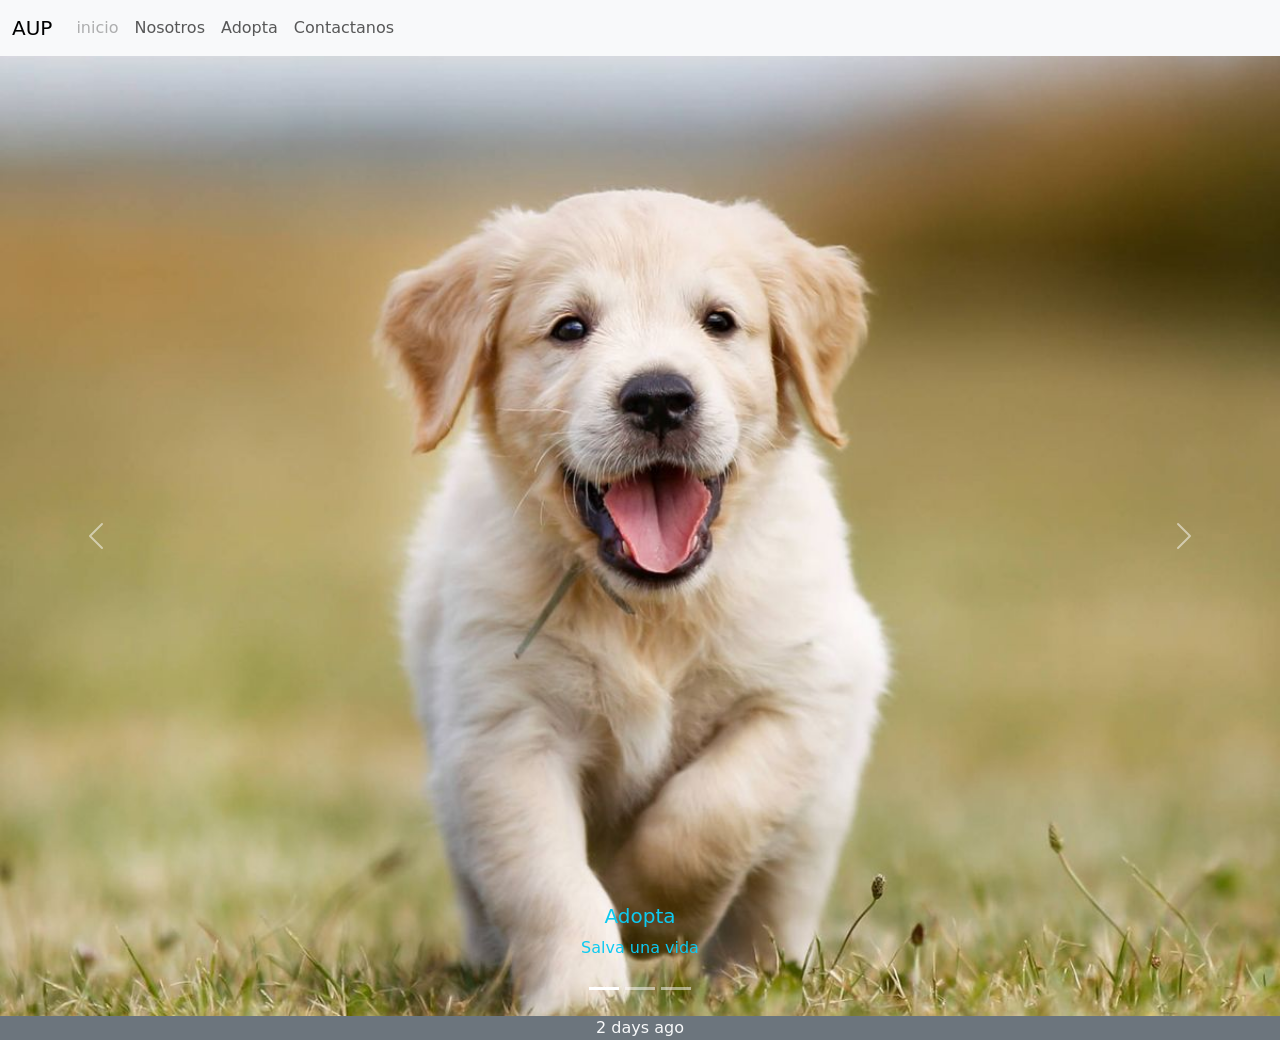
<file: index.html>
<!DOCTYPE html>
<html>
    <head>
        <meta charset="utf-8">
        <meta name="viewport" content="width=device-width, initial-scale=1">
        <link href="https://cdn.jsdelivr.net/npm/bootstrap@5.2.3/dist/css/bootstrap.min.css" rel="stylesheet">
        <title>Ayuda a un peludo</title>
    </head>
    <body>
        <header>
            <nav class="navbar navbar-expand-sm bg-light navbar-light">
                <div class="container-fluid">
                    <a class="navbar-brand" href="#">AUP</a>
                    <button class="navbar-toggler" type="button" data-bs-toggle="collapse" data-bs-target="#navbarNav" aria-controls="navbarNav" aria-expanded="false" aria-label="Toggle navigation">
                        <span class="navbar-toggler-icon"></span>
                    </button>
                    <div class="collapse navbar-collapse" id="navbarNav">
                        <ul class="navbar-nav">
                            <li class="nav-item">
                                <a class="nav-link disabled" aria-current="page" href="#">inicio</a>
                            </li>
                            <li class="nav-item">
                                <a class="nav-link" href="nosotros.html">Nosotros</a>
                            </li>
                            <li class="nav-item">
                                <a class="nav-link" href="adopta.html">Adopta</a>
                            </li>
                            <li class="nav-item">
                                <a class="nav-link" href="contactanos.html">Contactanos</a>
                            </li>
                        </ul>
                    </div>
                </div>
            </nav>
        </header>
        <div id="carouselExampleCaptions" class="carousel slide">
            <div class="carousel-indicators">
                <button type="button" data-bs-target="#carouselExampleCaptions" data-bs-slide-to="0" class="active" aria-current="true" aria-label="Slide 1"></button>
                <button type="button" data-bs-target="#carouselExampleCaptions" data-bs-slide-to="1" aria-label="Slide 2"></button>
                <button type="button" data-bs-target="#carouselExampleCaptions" data-bs-slide-to="2" aria-label="Slide 3"></button>
            </div>
            <div class="carousel-inner">
                <div class="carousel-item active" >
                    <a href="adopta.html">
                        <img src="img/carousel_1.jpg" class="d-block w-100" alt="...">
                    </a>
                    <div class="carousel-caption d-none d-md-block">
                        <h5 class="text-info ">Adopta</h5>
                        <p class="text-info">Salva una vida</p>
                    </div>
                    </div>
                    <div class="carousel-item">
                        <a href="adopta.html">
                            <img src="img/carousel_2.webp" class="d-block w-100" alt="...">
                        </a>
                        <div class="carousel-caption d-none d-md-block">
                            <h5 class="text-info ">Adopta</h5>
                            <p class="text-info">Salva una vida</p>
                        </div>
                    </div>
                <div class="carousel-item">
                    <a href="adopta.html">
                        <img src="img/carousel_3.jpg" class="d-block w-100" alt="...">
                    </a>
                    <div class="carousel-caption d-none d-md-block">
                        <h5 class="text-info ">Adopta</h5>
                        <p class="text-info">Salva una vida</p>
                    </div>
                </div>
            </div>
            <button class="carousel-control-prev" type="button" data-bs-target="#carouselExampleCaptions" data-bs-slide="prev">
                <span class="carousel-control-prev-icon" aria-hidden="true"></span>
                <span class="visually-hidden">Previous</span>
            </button>
            <button class="carousel-control-next" type="button" data-bs-target="#carouselExampleCaptions" data-bs-slide="next">
                <span class="carousel-control-next-icon" aria-hidden="true"></span>
                <span class="visually-hidden">Next</span>
            </button>
        </div>
        <div class="card-footer text-center text-light bg-secondary">
            2 days ago
        </div>
    </body>
    <script src="https://cdn.jsdelivr.net/npm/bootstrap@5.2.3/dist/js/bootstrap.bundle.min.js"></script>
</html>
</file>
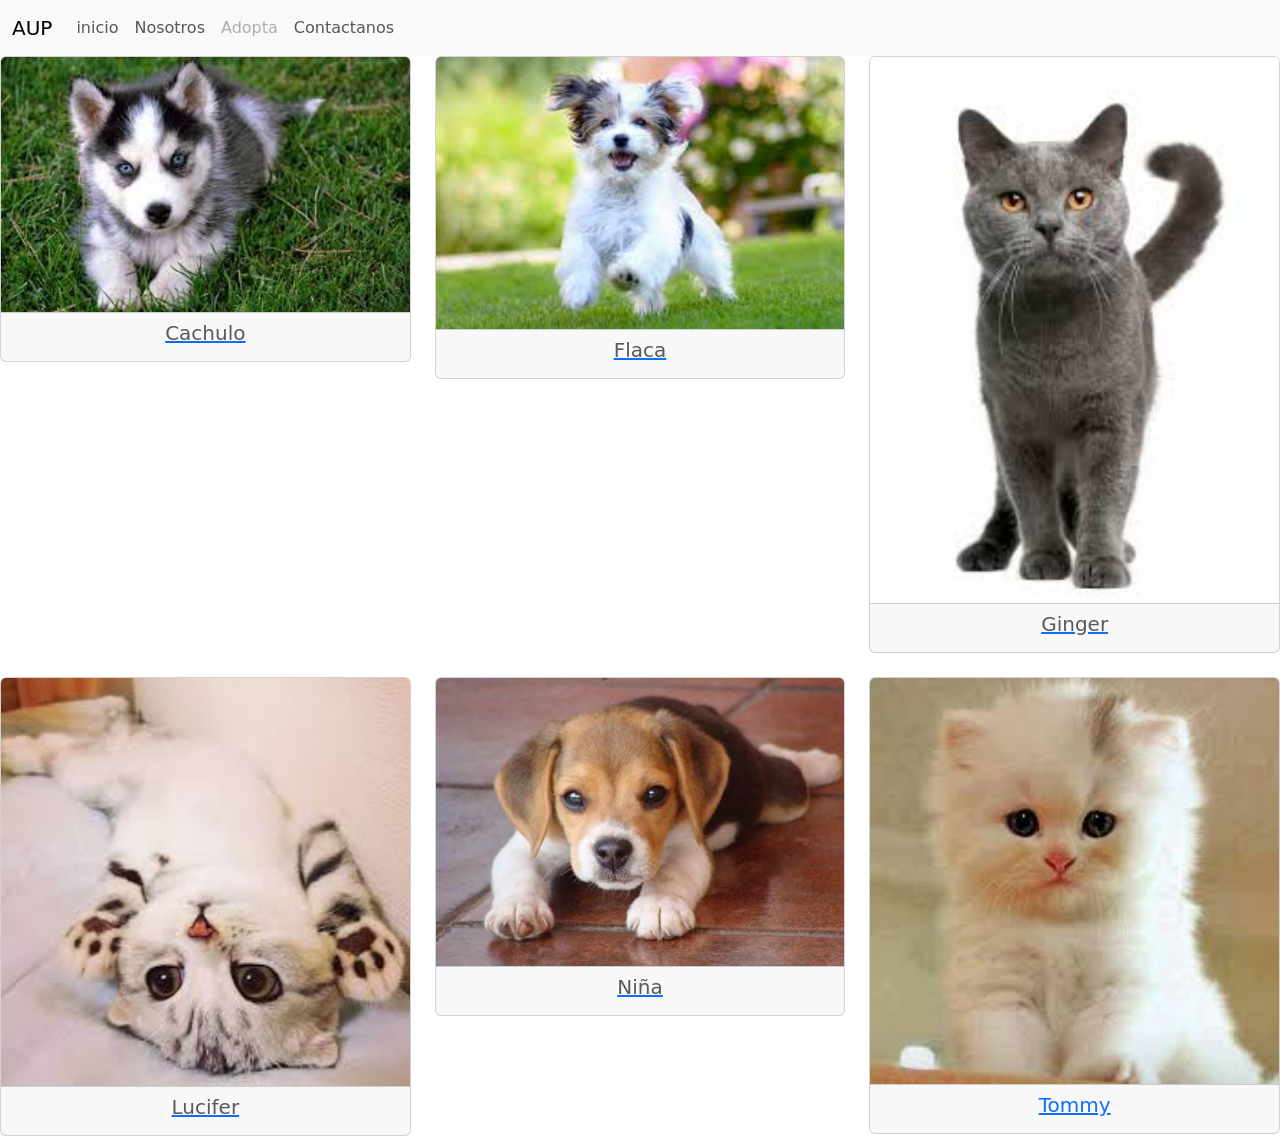
<file: adopta.html>
<!DOCTYPE html>
<html>
    <head>
        <meta charset="utf-8">
        <meta name="viewport" content="width=device-width, initial-scale=1">
        <link href="https://cdn.jsdelivr.net/npm/bootstrap@5.2.3/dist/css/bootstrap.min.css" rel="stylesheet">
        <title>Ayuda a un peludo</title>
    </head>
    <body>
        <header>
            <nav class="navbar navbar-expand-sm bg-light navbar-light">
                <div class="container-fluid">
                    <a class="navbar-brand" href="#">AUP</a>
                    <button class="navbar-toggler" type="button" data-bs-toggle="collapse" data-bs-target="#navbarNav" aria-controls="navbarNav" aria-expanded="false" aria-label="Toggle navigation">
                        <span class="navbar-toggler-icon"></span>
                    </button>
                    <div class="collapse navbar-collapse" id="navbarNav">
                        <ul class="navbar-nav">
                            <li class="nav-item">
                                <a class="nav-link" aria-current="page" href="index.html">inicio</a>
                            </li>
                            <li class="nav-item">
                                <a class="nav-link" href="nosotros.html">Nosotros</a>
                            </li>
                            <li class="nav-item">
                                <a class="nav-link disabled" >Adopta</a>
                            </li>
                            <li class="nav-item">
                                <a class="nav-link" href="contactanos.html">Contactanos</a>
                            </li>
                        </ul>
                    </div>
                </div>
            </nav>
        </header>
        <div class="row row-cols-1 row-cols-md-3 g-4">
            <div class="col">
                <div class="card text-center">
                    <a href="cachulo.html">
                        <img src="img/cachulo.jpg" class="card-img-top d-block mx-0 h-50 w-100" alt="...">
                        <div class="card-footer text-body-secondary">
                            <h5 class="card-title">Cachulo</h5>
                        </div>
                    </a>
                </div>
            </div>
            <div class="col">
                <div class="card text-center">
                    <a href="flaca.html">
                        <img src="img/flaca.jpg" class="card-img-top d-block mx-0 h-50 w-100" alt="...">
                        <div class="card-footer text-body-secondary">
                            <h5 class="card-title">Flaca</h5>
                        </div>
                    </a>
                </div>
            </div>
            <div class="col">
                <div class="card text-center">
                    <a href="ginger.html">
                        <img src="img/ginger.jpg" class="card-img-top d-block mx-0 h-50 w-100" alt="...">
                        <div class="card-footer text-body-secondary">
                            <h5 class="card-title">Ginger</h5>
                        </div>
                    </a>                
                </div>
            </div>
            <div class="col">
                <div class="card text-center">
                    <a href="lucifer.html">
                        <img src="img/lucifer.jpg" class="card-img-top d-block mx-0 h-50 w-100" alt="...">
                        <div class="card-footer text-body-secondary">
                            <h5 class="card-title">Lucifer</h5>
                        </div>
                    </a>                
                </div>
            </div>
            <div class="col">
                <div class="card text-center">
                    <a href="nina.html">
                        <img src="img/nina.jpg" class="card-img-top d-block mx-0 h-50 w-100" alt="...">
                        <div class="card-footer text-body-secondary">
                            <h5 class="card-title">Ni&ntilde;a</h5>
                        </div>
                    </a>
                </div>
            </div>
            <div class="col">
                <div class="card text-center">
                    <a href="tommy.html" >
                        <img src="img/tommy.jpg" class="card-img-top d-block mx-0 h-50 w-100" alt="...">
                        <div class="card-footer text-body-secondary">
                            <h5 class="card-title mx-0">Tommy</a>
                        </div>
                    </a>                  
                </div>
              </div>
          </div>
        </div>
    </body>
    <script src="https://cdn.jsdelivr.net/npm/bootstrap@5.2.3/dist/js/bootstrap.bundle.min.js"></script>
</html>
</file>
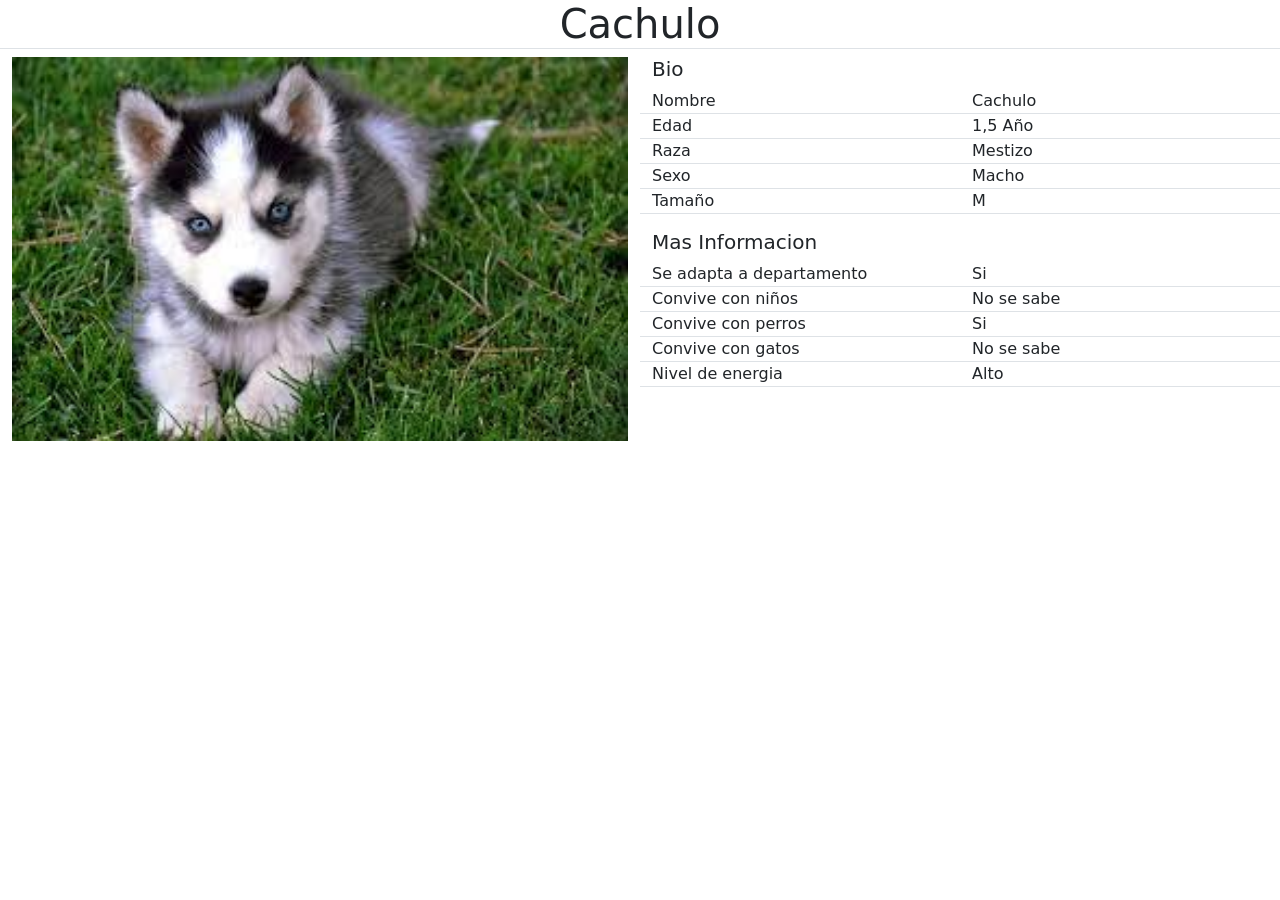
<file: cachulo.html>
<!DOCTYPE html>
<html>
    <head>
        <meta charset="utf-8">
        <meta name="viewport" content="width=device-width, initial-scale=1">
        <link href="https://cdn.jsdelivr.net/npm/bootstrap@5.2.3/dist/css/bootstrap.min.css" rel="stylesheet">
        <title>Ayuda a un peludo</title>
    </head>
    <body class="h-100">
        <div class="container-fluid">
            <div class="row">
                <h1 class="text-center border-bottom">Cachulo</h1>
            </div>
            <div class="row ">
                <div class="col-6 ">
                    <img src="img/cachulo.jpg" class="img-fluid h-100 w-100">
                </div>
                <div class="col-6 h-100" >
                    <h5 class="">Bio</h5>
                    <div class="row border-bottom ">
                        <div class="col-6">Nombre</div>
                        <div class="col-6">Cachulo</div>
                    </div>
                    <div class="row border-bottom ">
                        <div class="col-6">Edad</div>
                        <div class="col-6">1,5 A&ntilde;o</div>
                    </div>
                    <div class="row border-bottom ">
                        <div class="col-6">Raza</div>
                        <div class="col-6">Mestizo</div>
                    </div>
                    <div class="row border-bottom ">
                        <div class="col-6">Sexo</div>
                        <div class="col-6">Macho</div>
                    </div>
                    <div class="row border-bottom mb-3 ">
                        <div class="col-6">Tama&ntilde;o</div>
                        <div class="col-6">M</div>
                    </div>
                    <div ></div>
                    <h5 class="col-12 ">Mas Informacion</h5>
                    <div class="row border-bottom ">
                        <div class="col-6">Se adapta a departamento</div>
                        <div class="col-6">Si</div>
                    </div>
                    <div class="row border-bottom ">
                        <div class="col-6">Convive con ni&ntilde;os</div>
                        <div class="col-6">No se sabe</div>
                    </div>
                    <div class="row border-bottom ">
                        <div class="col-6">Convive con perros</div>
                        <div class="col-6">Si</div>
                    </div>
                    <div class="row border-bottom ">
                        <div class="col-6">Convive con gatos</div>
                        <div class="col-6">No se sabe</div>
                    </div>
                    <div class="row border-bottom ">
                        <div class="col-6">Nivel de energia</div>
                        <div class="col-6">Alto</div>
                    </div>
                </div>
            </div>
        </div>
    </body>
    <script src="https://cdn.jsdelivr.net/npm/bootstrap@5.2.3/dist/js/bootstrap.bundle.min.js"></script>
</html>
</file>
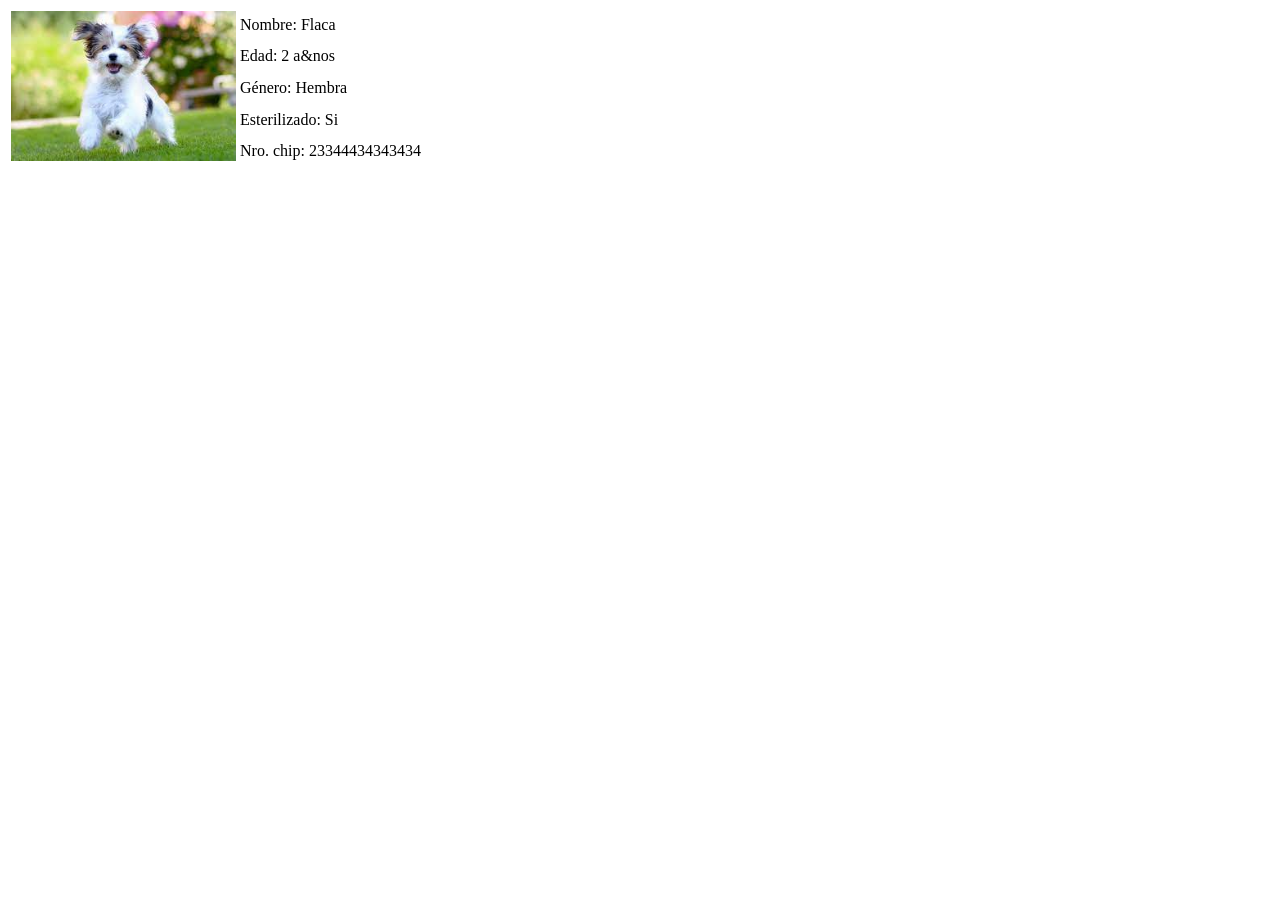
<file: flaca.html>
<!DOCTYPE html>
<html>
    <head>
        <link type="text/css" rel="stylesheet" href="css/index.css">
        <meta charset="utf-8">
    </head>
    <body>
        <table>
            <tbody>
                <tr>
                    <td rowspan="5"><img src="img/flaca.jpg" width="225" height="150" id="lista_clase_animal"></td>
                    <td>Nombre: Flaca</td>
                </tr>
                <tr>
                    <td>Edad: 2 a&nos</td>
                </tr>
                <tr>
                    <td>G&eacute;nero: Hembra</td>
                </tr>
                <tr>
                    <td>Esterilizado: Si</td>
                </tr>
                <tr>
                    <td>Nro. chip: 23344434343434</td>
                </tr>
                <!--<tr>
                    <td><img src="nina.jpg" width="225" height="150" id="lista_clase_animal"></td>
                    <td><a href="nina.html" id="link_centrado">Ni&nacute;a</a></td>
                </tr>
                <tr>
                    <td><img src="flaca.jpg" width="225" height="150" id="lista_clase_animal"></td>
                    <td><a href="flaca.html" id="link_centrado">Flaca</a></td>
                </tr>-->
            </tbody>
        </table>
    </body>
</html>
</file>
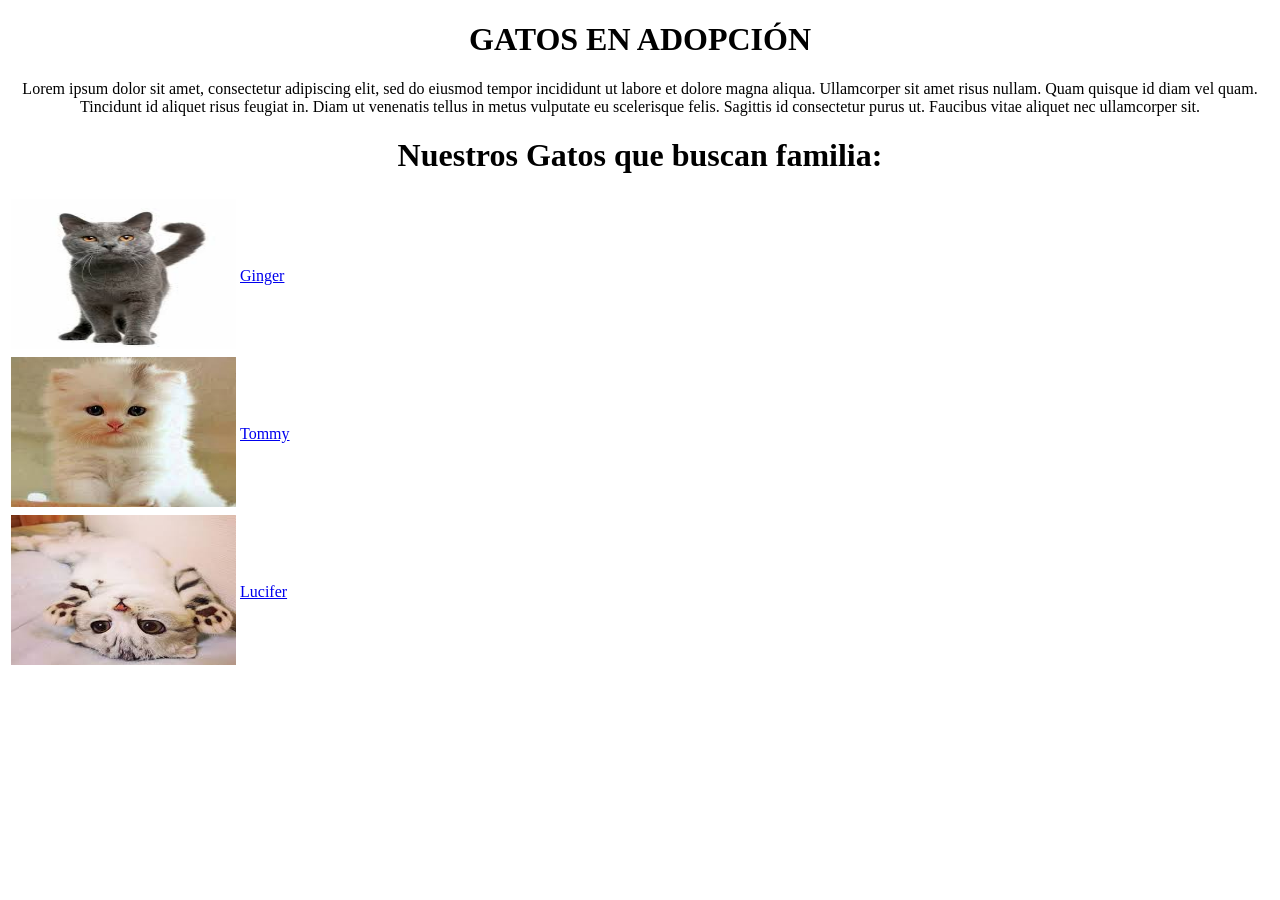
<file: gato.html>
<!DOCTYPE html>
<html>
    <head>
        <link type="text/css" rel="stylesheet" href="css/index.css">
        <meta charset="utf-8">
    </head>
    <body>
        <div id="centrado">
            <h1>GATOS EN ADOPCI&Oacute;N</h1>
            Lorem ipsum dolor sit amet, consectetur adipiscing elit, sed do eiusmod tempor incididunt ut labore et dolore magna aliqua. Ullamcorper sit amet risus nullam. Quam quisque id diam vel quam. Tincidunt id aliquet risus feugiat in. Diam ut venenatis tellus in metus vulputate eu scelerisque felis. Sagittis id consectetur purus ut. Faucibus vitae aliquet nec ullamcorper sit.
        </div>
        <h1 id="centrado">Nuestros Gatos que buscan familia:</h1>
        <table>
            <tbody>
                <tr>
                    <td><img src="img/ginger.jpg" width="225" height="150" id="lista_clase_animal"></td>
                    <td><a href="ginger.html" id="link_centrado">Ginger</a></td>
                </tr>
                <tr>
                    <td><img src="img/tommy.jpg" width="225" height="150" id="lista_clase_animal"></td>
                    <td><a href="tommy.html" id="link_centrado">Tommy</a></td>
                </tr>
                <tr>
                    <td><img src="img/lucifer.jpg" width="225" height="150" id="lista_clase_animal"></td>
                    <td><a href="lucifer.html" id="link_centrado">Lucifer</a></td>
                </tr>
            </tbody>
        </table>
    </body>
</html>
</file>
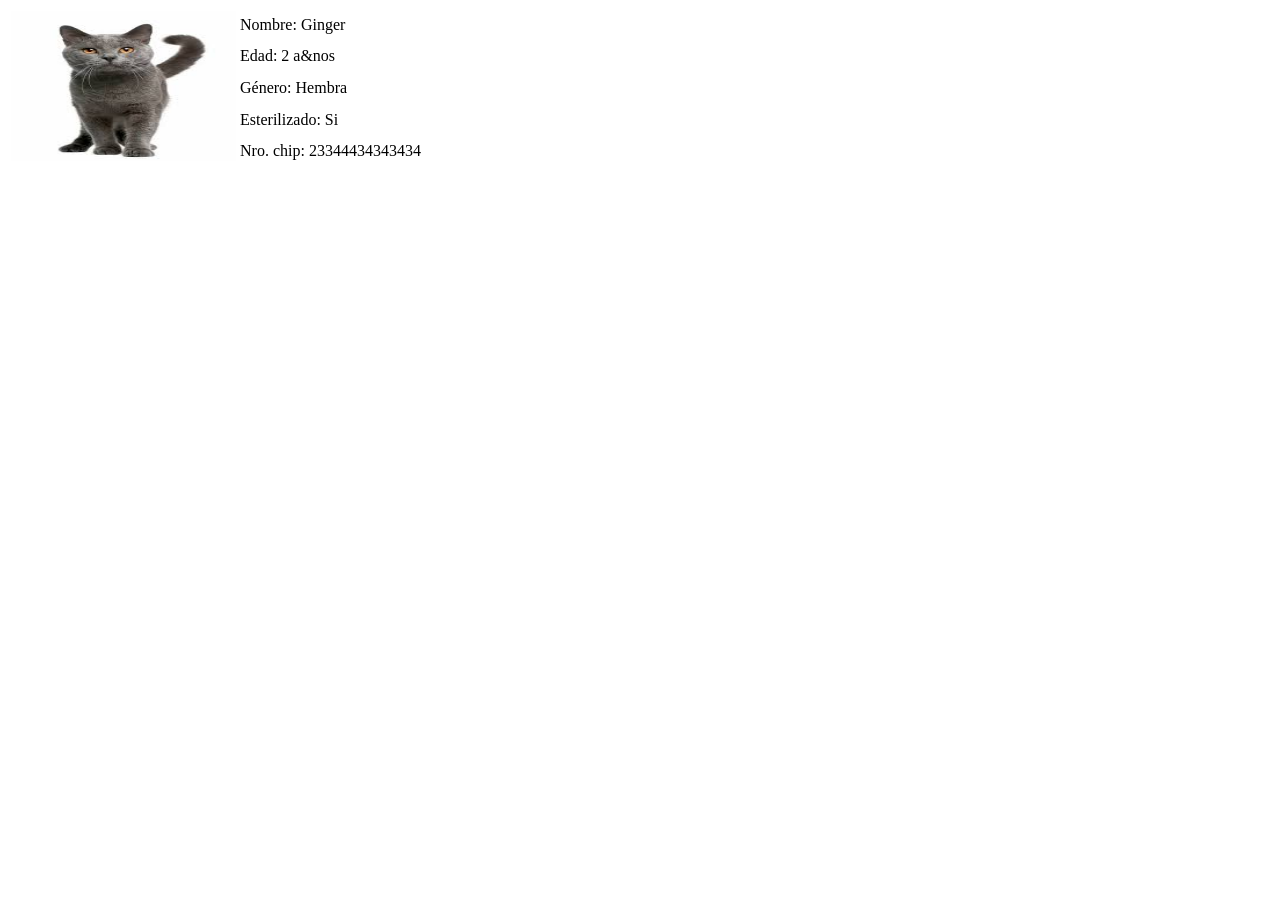
<file: ginger.html>
<!DOCTYPE html>
<html>
    <head>
        <link type="text/css" rel="stylesheet" href="css/index.css">
        <meta charset="utf-8">
    </head>
    <body>
        <table>
            <tbody>
                <tr>
                    <td rowspan="5"><img src="img/ginger.jpg" width="225" height="150" id="lista_clase_animal"></td>
                    <td>Nombre: Ginger</td>
                </tr>
                <tr>
                    <td>Edad: 2 a&nos</td>
                </tr>
                <tr>
                    <td>G&eacute;nero: Hembra</td>
                </tr>
                <tr>
                    <td>Esterilizado: Si</td>
                </tr>
                <tr>
                    <td>Nro. chip: 23344434343434</td>
                </tr>
                <!--<tr>
                    <td><img src="nina.jpg" width="225" height="150" id="lista_clase_animal"></td>
                    <td><a href="nina.html" id="link_centrado">Ni&nacute;a</a></td>
                </tr>
                <tr>
                    <td><img src="flaca.jpg" width="225" height="150" id="lista_clase_animal"></td>
                    <td><a href="flaca.html" id="link_centrado">Flaca</a></td>
                </tr>-->
            </tbody>
        </table>
    </body>
</html>
</file>
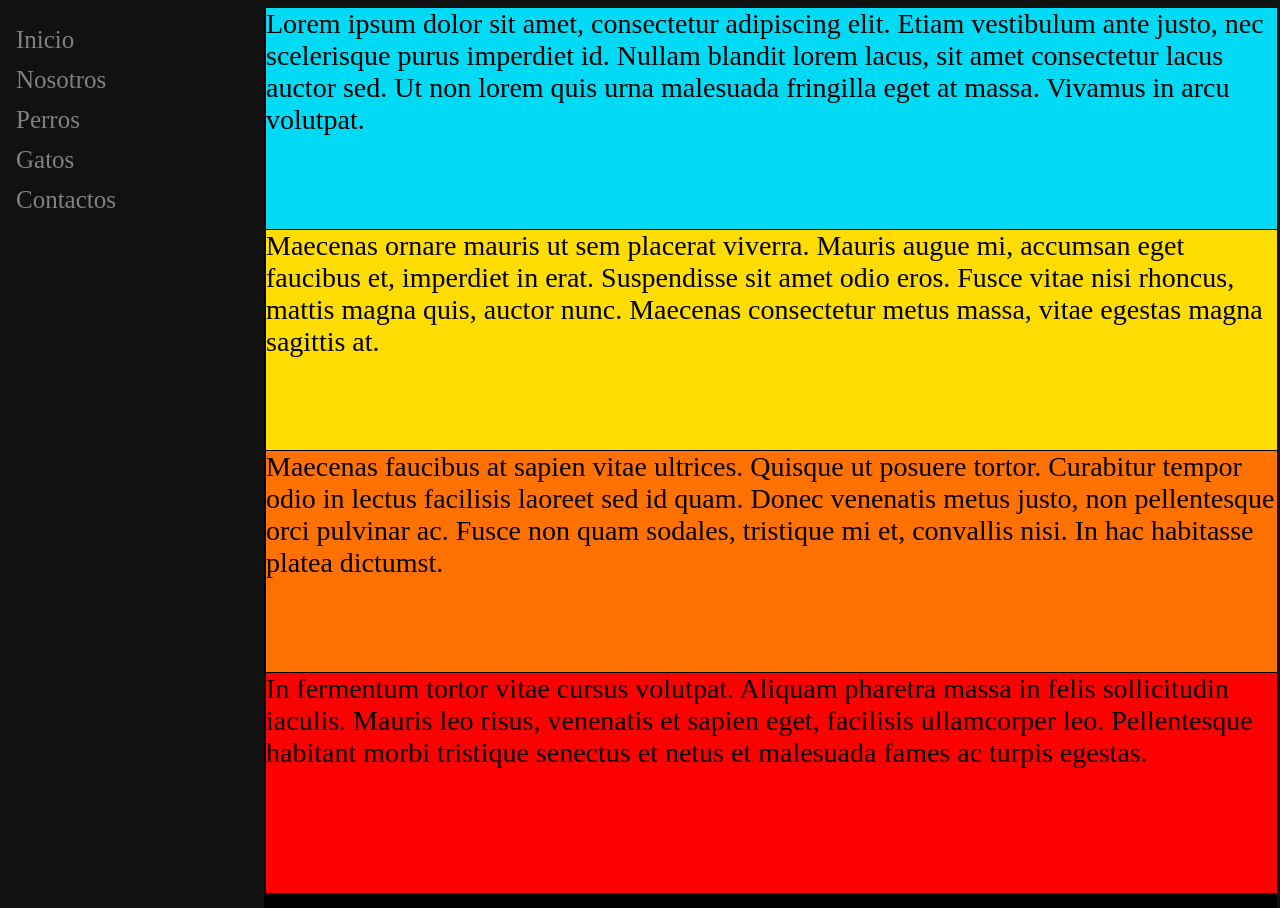
<file: index2.html>
<!DOCTYPE html>
<html>
    <head>
        <meta charset="utf-8">
        <meta name="viewport" content="width=device-width, initial-scale=1">
        <link type="text/css" rel="stylesheet" href="css/index2.css">
        <title>otra prueba</title>
    </head>
    <body>
    
        <div class="sidenav">
            <a href="#">Inicio</a>
            <a href="#">Nosotros</a>
            <a href="perro.html">Perros</a>
            <a href="gato.html">Gatos</a>
            <a href="#">Contactos</a>
        </div>
    
        <div class="main">
            <p id="celeste">Lorem ipsum dolor sit amet, consectetur adipiscing elit. Etiam vestibulum ante justo, nec scelerisque purus imperdiet id. Nullam blandit lorem lacus, sit amet consectetur lacus auctor sed. Ut non lorem quis urna malesuada fringilla eget at massa. Vivamus in arcu volutpat.</p>
            <p id="amarillo">Maecenas ornare mauris ut sem placerat viverra. Mauris augue mi, accumsan eget faucibus et, imperdiet in erat. Suspendisse sit amet odio eros. Fusce vitae nisi rhoncus, mattis magna quis, auctor nunc. Maecenas consectetur metus massa, vitae egestas magna sagittis at.</p>
            <p id="naranja">Maecenas faucibus at sapien vitae ultrices. Quisque ut posuere tortor. Curabitur tempor odio in lectus facilisis laoreet sed id quam. Donec venenatis metus justo, non pellentesque orci pulvinar ac. Fusce non quam sodales, tristique mi et, convallis nisi. In hac habitasse platea dictumst.</p>
            <p id="rojo">In fermentum tortor vitae cursus volutpat. Aliquam pharetra massa in felis sollicitudin iaculis. Mauris leo risus, venenatis et sapien eget, facilisis ullamcorper leo. Pellentesque habitant morbi tristique senectus et netus et malesuada fames ac turpis egestas.</p>
        </div>          
    </body>
</html>
</file>
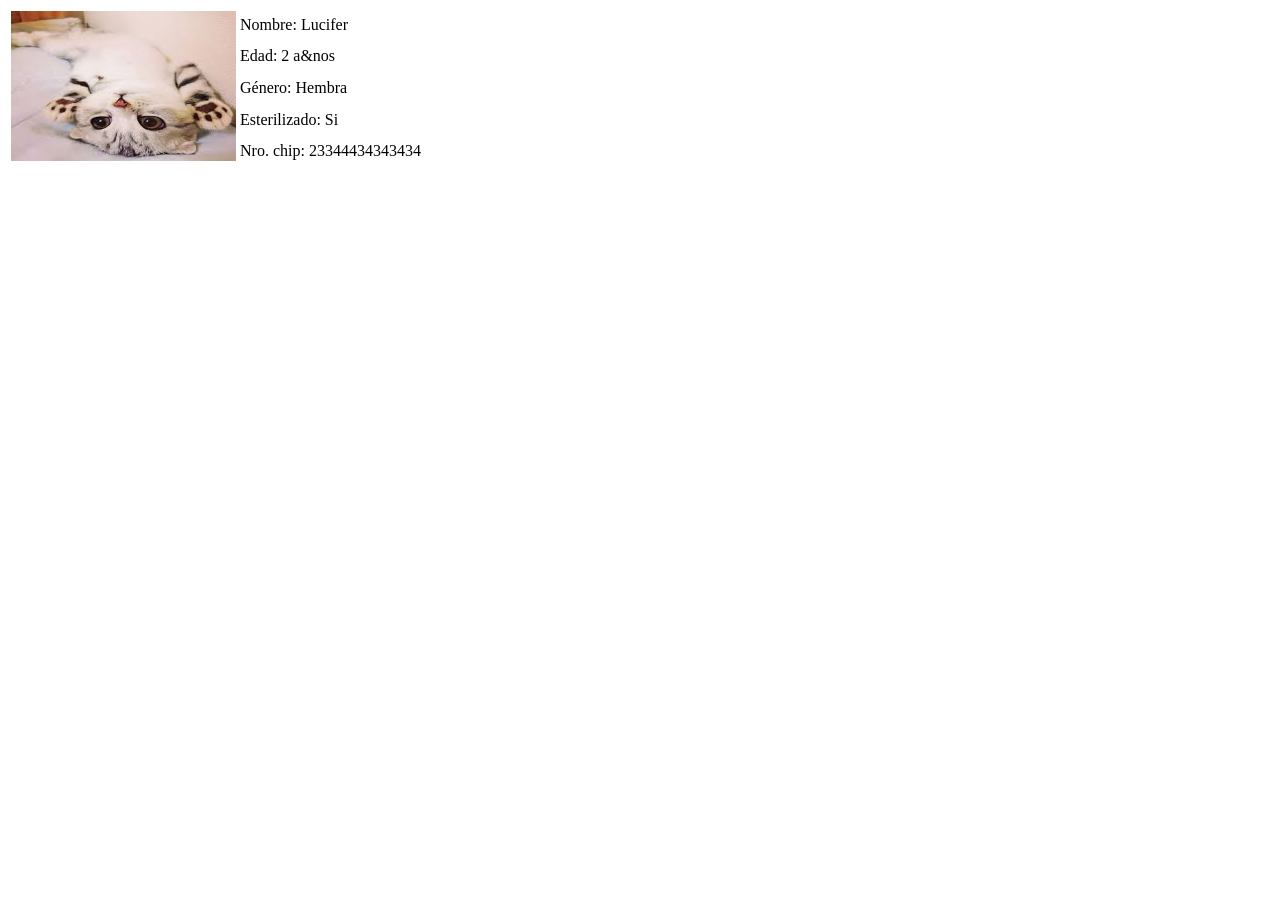
<file: lucifer.html>
<!DOCTYPE html>
<html>
    <head>
        <link type="text/css" rel="stylesheet" href="css/index.css">
        <meta charset="utf-8">
    </head>
    <body>
        <table>
            <tbody>
                <tr>
                    <td rowspan="5"><img src="img/lucifer.jpg" width="225" height="150" id="lista_clase_animal"></td>
                    <td>Nombre: Lucifer</td>
                </tr>
                <tr>
                    <td>Edad: 2 a&nos</td>
                </tr>
                <tr>
                    <td>G&eacute;nero: Hembra</td>
                </tr>
                <tr>
                    <td>Esterilizado: Si</td>
                </tr>
                <tr>
                    <td>Nro. chip: 23344434343434</td>
                </tr>
                <!--<tr>
                    <td><img src="nina.jpg" width="225" height="150" id="lista_clase_animal"></td>
                    <td><a href="nina.html" id="link_centrado">Ni&nacute;a</a></td>
                </tr>
                <tr>
                    <td><img src="flaca.jpg" width="225" height="150" id="lista_clase_animal"></td>
                    <td><a href="flaca.html" id="link_centrado">Flaca</a></td>
                </tr>-->
            </tbody>
        </table>
    </body>
</html>
</file>
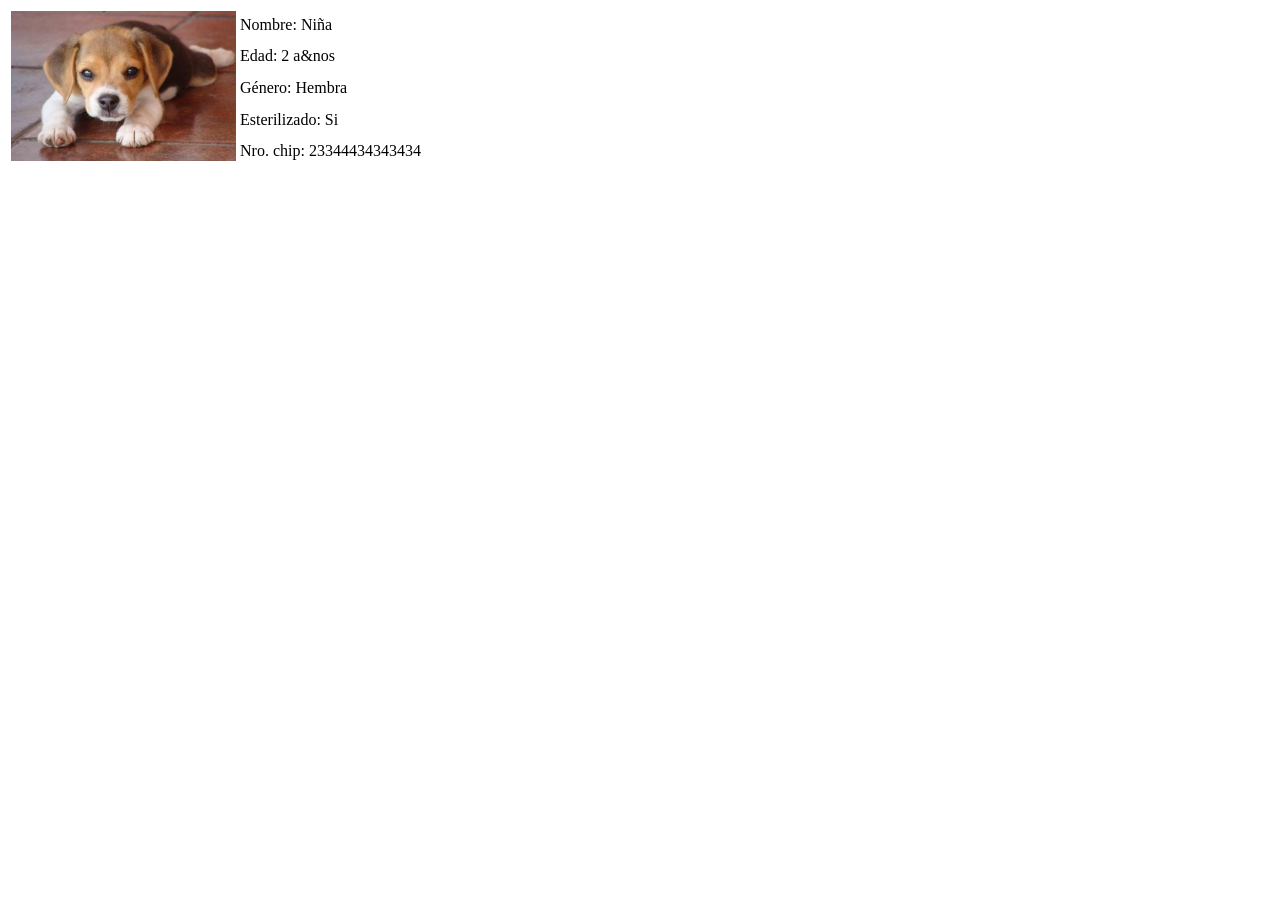
<file: nina.html>
<!DOCTYPE html>
<html>
    <head>
        <link type="text/css" rel="stylesheet" href="css/index.css">
        <meta charset="utf-8">
    </head>
    <body>
        <table>
            <tbody>
                <tr>
                    <td rowspan="5"><img src="img/nina.jpg" width="225" height="150" id="lista_clase_animal"></td>
                    <td>Nombre: Nin&#771;a</td>
                </tr>
                <tr>
                    <td>Edad: 2 a&nos</td>
                </tr>
                <tr>
                    <td>G&eacute;nero: Hembra</td>
                </tr>
                <tr>
                    <td>Esterilizado: Si</td>
                </tr>
                <tr>
                    <td>Nro. chip: 23344434343434</td>
                </tr>
                <!--<tr>
                    <td><img src="nina.jpg" width="225" height="150" id="lista_clase_animal"></td>
                    <td><a href="nina.html" id="link_centrado">Ni&nacute;a</a></td>
                </tr>
                <tr>
                    <td><img src="flaca.jpg" width="225" height="150" id="lista_clase_animal"></td>
                    <td><a href="flaca.html" id="link_centrado">Flaca</a></td>
                </tr>-->
            </tbody>
        </table>
    </body>
</html>
</file>
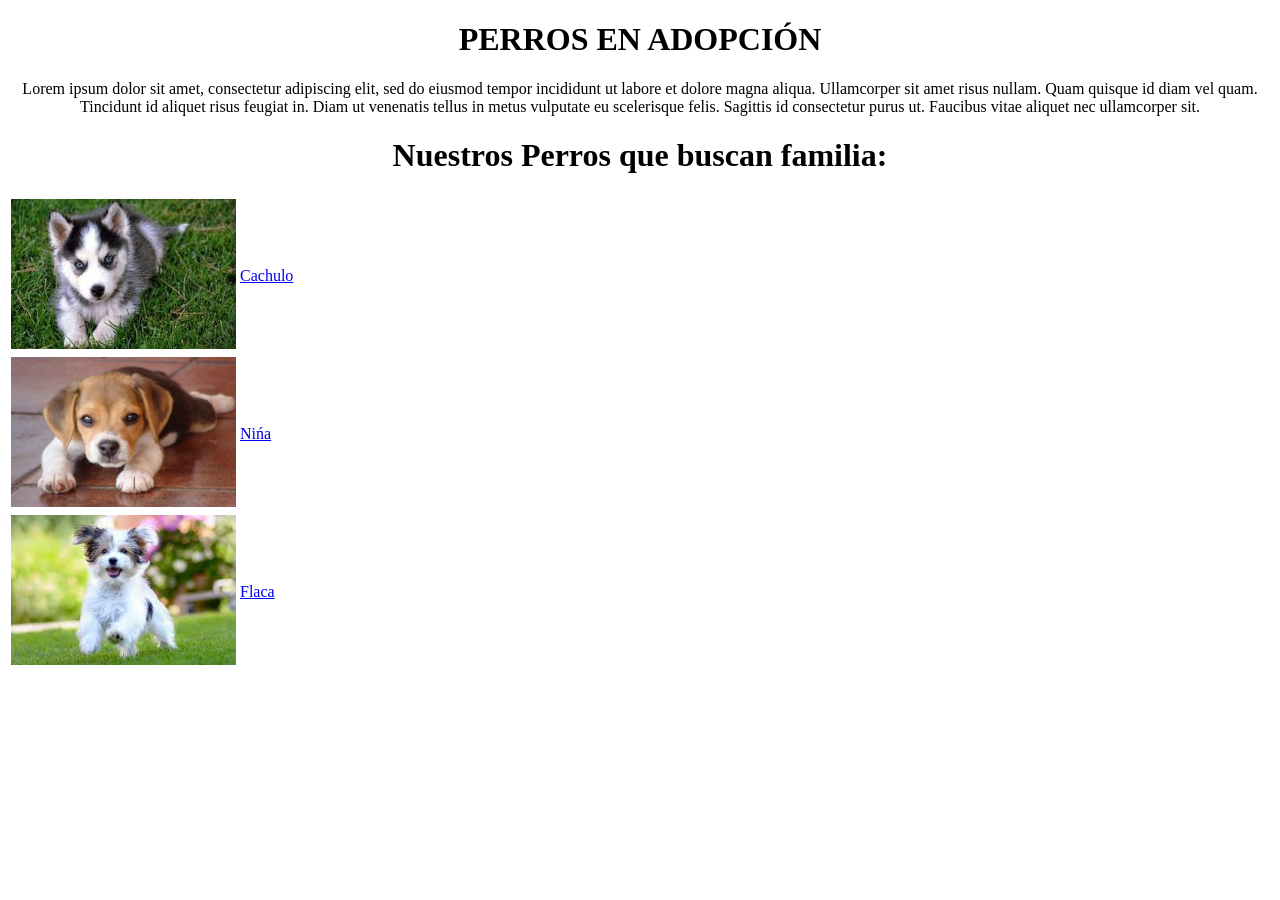
<file: perro.html>
<!DOCTYPE html>
<html>
    <head>
        <link type="text/css" rel="stylesheet" href="css/index.css">
        <meta charset="utf-8">
    </head>
    <body>
        <div id="centrado">
            <h1>PERROS EN ADOPCI&Oacute;N</h1>
            Lorem ipsum dolor sit amet, consectetur adipiscing elit, sed do eiusmod tempor incididunt ut labore et dolore magna aliqua. Ullamcorper sit amet risus nullam. Quam quisque id diam vel quam. Tincidunt id aliquet risus feugiat in. Diam ut venenatis tellus in metus vulputate eu scelerisque felis. Sagittis id consectetur purus ut. Faucibus vitae aliquet nec ullamcorper sit.
        </div>
        <h1 id="centrado">Nuestros Perros que buscan familia:</h1>
        <table>
            <tbody>
                <tr>
                    <td><img src="img/cachulo.jpg" width="225" height="150" id="lista_clase_animal"></td>
                    <td><a href="cachulo.html" id="link_centrado">Cachulo</a></td>
                </tr>
                <tr>
                    <td><img src="img/nina.jpg" width="225" height="150" id="lista_clase_animal"></td>
                    <td><a href="nina.html" id="link_centrado">Ni&nacute;a</a></td>
                </tr>
                <tr>
                    <td><img src="img/flaca.jpg" width="225" height="150" id="lista_clase_animal"></td>
                    <td><a href="flaca.html" id="link_centrado">Flaca</a></td>
                </tr>
            </tbody>
        </table>
    </body>
</html>
</file>
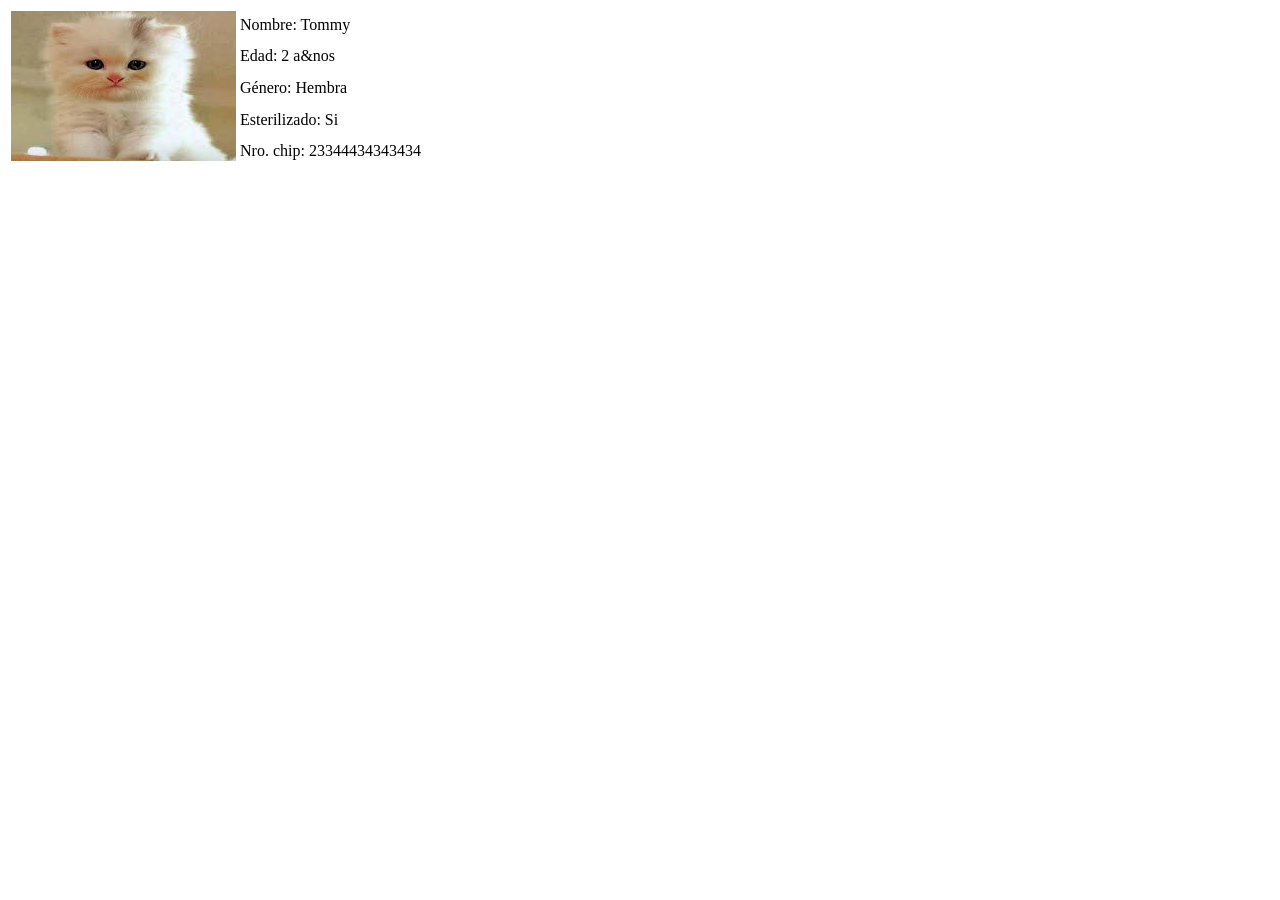
<file: tommy.html>
<!DOCTYPE html>
<html>
    <head>
        <link type="text/css" rel="stylesheet" href="css/index.css">
        <meta charset="utf-8">
    </head>
    <body>
        <table>
            <tbody>
                <tr>
                    <td rowspan="5"><img src="img/tommy.jpg" width="225" height="150" id="lista_clase_animal"></td>
                    <td>Nombre: Tommy</td>
                </tr>
                <tr>
                    <td>Edad: 2 a&nos</td>
                </tr>
                <tr>
                    <td>G&eacute;nero: Hembra</td>
                </tr>
                <tr>
                    <td>Esterilizado: Si</td>
                </tr>
                <tr>
                    <td>Nro. chip: 23344434343434</td>
                </tr>
                <!--<tr>
                    <td><img src="nina.jpg" width="225" height="150" id="lista_clase_animal"></td>
                    <td><a href="nina.html" id="link_centrado">Ni&nacute;a</a></td>
                </tr>
                <tr>
                    <td><img src="flaca.jpg" width="225" height="150" id="lista_clase_animal"></td>
                    <td><a href="flaca.html" id="link_centrado">Flaca</a></td>
                </tr>-->
            </tbody>
        </table>
    </body>
</html>
</file>
<file: css/index.css>
#centrado {
    text-align: center;
}

#lista_clase_animal {
    display: inline-block;
}

#link_centrado {
    vertical-align: middle;
}
</file>
<file: css/index2.css>
body {
    height: 100%;
    width: 100%;
    font-family: "sans-serif";
    background-color: #111;
  }

html{
    height: 100%;
    width: 100%;
}
  
  .sidenav {
    height: 100%;
    width: 20%;
    position: fixed;
    z-index: 1;
    top: 0;
    left: 0;
    background-color: #111;
    overflow-x: hidden;
    padding-top: 20px;
  }
  
  .sidenav a {
    padding: 6px 8px 6px 16px;
    text-decoration: none;
    font-size: 25px;
    color: #818181;
    display: block;
  }
  
  .sidenav a:hover {
    color: #f1f1f1;
  }
  
  .main {
    width: 79%;
    height: 100%;
    margin-left: 20%; /* Same as the width of the sidenav */
    font-size: 28px; /* Increased text to enable scrolling */
    padding: 0px 1px;
    background-color: black;
  }

  p{
    height: 24.5%;
    width: 100%;
    margin: 1px;
    margin-top: 1px;
    border-color: black;
    
  }
  
  #celeste{
    background-color: #00DAF5; 
  }

  #amarillo{
    background-color: #FFDD03; 
  }

  #naranja{
    background-color: #FF7100; 
  }

  #rojo{
    background-color: #FF0000; 
  }
</file>
